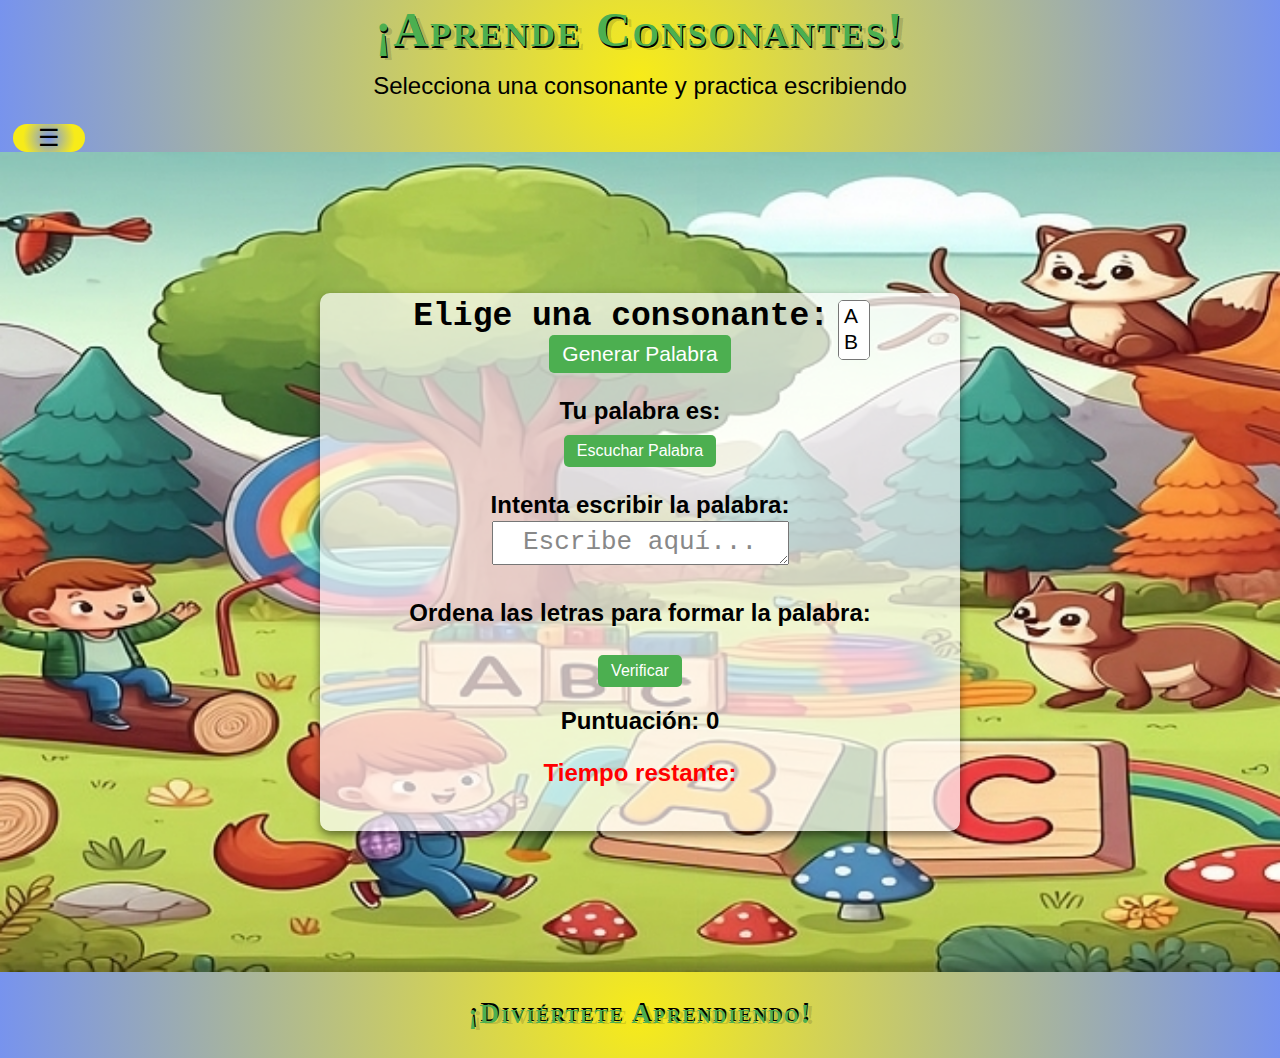
<file: index.html>
<!DOCTYPE html>
<html lang="es">
<head>
  <meta charset="UTF-8">
  <meta name="viewport" content="width=device-width, initial-scale=1.0">
  <title>Aprende Consonantes</title>
  <link rel="stylesheet" href="styles.css">
  <meta property="og:title" content="ConsoLandia">
  <meta property="og:description" content="Aprende todas las consonantes jugando...">
  <meta property="og:image" content="https://raw.githubusercontent.com/BetRsp/ConsoLandia/main/images_animadas/Consolandiaportada.png">
  <meta property="og:url" content="https://betrsp.github.io/ConsoLandia/">
</head>
<body>

  <header>
    <h1>¡Aprende Consonantes!</h1>
    <p>Selecciona una consonante y practica escribiendo</p>
    <nav class="menu">
      <div class="menu-toggle" id="menuToggle">
          ☰
      </div>
      <ul class="menu-items" id="menuItems">
          <li><a href="crucigrama.html"><i>🌍</i> Crucigramas</a></li>
          <li><a href="#"><i>💼</i> Busca Sílabas</a></li>
          <li><a href="#"><i>✉️</i> Ordena Oraciones</a></li>
          <li><a href="#"><i>🏠</i> Aprendamos Vocales</a></li>
          <li><a href="#"><i>🚀</i> Comprensión Lectora</a></li>
      </ul>
  </nav>
  </header>
  <main id="main-content">
    <div class="contenido-opaco">
    <div class="selector">
      <label for="consonante" id="label-consonante">Elige una consonante:</label>
      <select id="consonante" size="2">
        <option value="A">A</option>
        <option value="B">B</option>
        <option value="C">C</option>
        <option value="D">D</option>
        <option value="E">E</option>
        <option value="F">F</option>
        <option value="G">G</option>
        <option value="H">H</option>
        <option value="I">I</option>
        <option value="J">J</option>
        <option value="K">K</option>
        <option value="L">L</option>
        <option value="M">M</option>
        <option value="N">N</option>
        <option value="Ñ">Ñ</option>
        <option value="O">O</option>
        <option value="P">P</option>
        <option value="Q">Q</option>
        <option value="R">R</option>
        <option value="S">S</option>
        <option value="T">T</option>
        <option value="u">U</option>
        <option value="V">V</option>
        <option value="W">W</option>
        <option value="X">X</option>
        <option value="Y">Y</option>
        <option value="Z">Z</option>
      </select>
    <br>
    <button id="generar-palabra">Generar Palabra</button>
  </div>
  <div class="resultado">
    <p>Tu palabra es:</p>
    <h2 id="palabra"></h2>
    <img id="imagen-palabra" alt=" ">
    <button id="reproducir-audio">Escuchar Palabra</button>
  </div>
  <div class="practica">
    <p>Intenta escribir la palabra:</p>
    <textarea id="area-escritura" placeholder="Escribe aquí..."></textarea>
  </div>
  <div class="juego">
    <p>Ordena las letras para formar la palabra:</p>
    <div id="letras-contenedor"></div>
    <button id="verificar-orden">Verificar</button>
  </div>
  <p id="puntuacion">Puntuación: 0</p>
<div class="temporizador">
    <p>Tiempo restante: <span id="tiempo-restante"></span></p>
    <p id="mensaje-temporizador"></p>
  </div>
  <div id="modal-alerta" class="modal">
    <div class="modal-contenido">
      <span id="cerrar-modal" class="cerrar">&times;</span>
      <p id="mensaje-modal"></p>
    </div>
  </div>
  <audio id="audio-celebracion" src="images_animadas/ninosgritandosii.mp3"></audio>
  <img id="animacion-fuegos" src="images_animadas/fuegospirotecnicos.gif" alt="" style="display: none; width: 100%; max-height: 614px;">
  <audio id="sonido-error" src="images_animadas/sonidoincorrecto.mp3" preload="auto"></audio>

  </div>
</div>
</main>
<footer>
    <p>¡Diviértete aprendiendo!</p>
  </footer>
  <script src="script.js"></script>
</body>
</html>
</file>
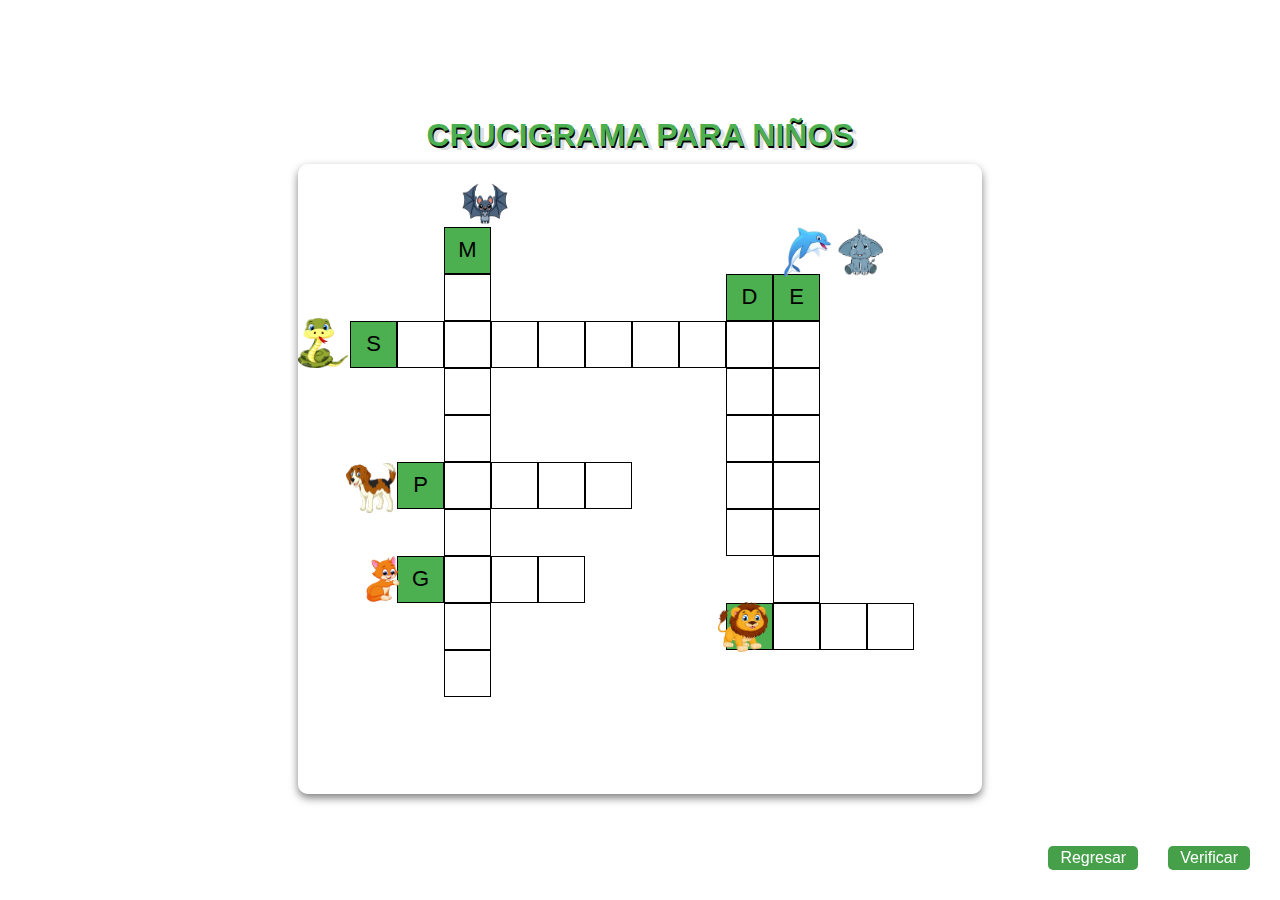
<file: crucigrama.html>
<!DOCTYPE html>
<html lang="es">
<head>
    <meta charset="UTF-8">
    <meta name="viewport" content="width=device-width, initial-scale=1.0">
    <title>Crucigrama de Animales</title>
    <style>

html, body {
    font-family: 'Comic Sans MS', sans-serif;
    margin: 0;
    padding: 0;
    width: 100vw;
    height: 100vh;
    overflow: hidden;
    position: relative;
}

.container {
    width: 100vw;
    height: 100vh;
    display: flex;
    flex-direction: column;
    align-items: center;
    justify-content: center;
}

h1 {
    text-align: center;
    margin: 0;
    padding: 10px 0;
    color: #4caf50;
    text-shadow: 1px 2px 0px #000000, 5px 4px 0px rgba(0,0,0,0.15);
}

#crucigrama {
    display: grid;
    grid-template-columns: repeat(12, clamp(25px, 5vw, 45px));
    grid-template-rows: repeat(11, clamp(25px, 5vw, 45px));
    gap: 2px;
    background-color: transparent;
    padding: 10px;
    max-width: 600px;
    margin: auto;
    margin-top: 11px;
    position: relative; 
}   

.cell {
    width: 100%;
    height: 100%;
    border: 1px solid #000;
    background-color: white;
    display: flex;
    justify-content: center;
    align-items: center;
    font-size: clamp(12px, 2vw, 22px);
}

.cell input {
    width: 100%;
    height: 100%;
    text-align: center;
    font-size: clamp(12px, 2vw, 22px);
    text-transform: uppercase;
    background: transparent;
    border: none;
}

.cell:empty {
            border: none;
            background-color: transparent;
        }



        .cell.inicial {
            background-color: #4caf50;
        }

        .cell input:focus {
            outline: none;
            background-color: #f0f0f0;
        }
      
        .animal-img {
    width: clamp(30px, 5vw, 50px);
    height: clamp(30px, 5vw, 50px);
    position: absolute; 
    z-index: 2;
}

.contenido-opaco {
  width: 35%;
  padding: 42px;
  background-color: rgba(255, 255, 255, 0.7);
  border-radius: 10px;
  box-shadow: 0px 4px 8px rgba(0, 0, 0, 0.5);
  max-width: 600px; 
  max-height: 80vh; 
}

@media (max-width: 480px) {
  .contenido-opaco {
      width: 90%; 
  }
}
  @media (min-width: 1024px) {
  .contenido-opaco {
      width: 50%; 
  }
}
.murcielago {
    top: -7%;
    left: 20%;
}

.serpiente {
    top: 19%;
    left: -7%;
}

.delfin {
    top: 2%;
    right: 18%;
}

.elefante {
    top: 2%;
    right: 9%;
}

.leon {
    top: 72%;
    left: 63%;
}

.gato {
    top: 63%;
    left: 3%;
}

.perro {
    top: 46%;
    left: 1%;
}

.modal {
display: none; 
position: fixed;
z-index: 1000;
left: 0;
top: 0;
width: 100%;
height: 100%;
overflow: auto;
background-color: rgba(0, 0, 0, 0.4); 
}

.modal-contenido {
width: 90%; 
max-width: 400px;
background-color: white;
margin: 15% auto;
padding: 20px;
border-radius: 10px;
width: 50%;
text-align: center;
box-shadow: 0 4px 8px rgba(0, 0, 0, 0.2);
}

.cerrar {
color: #aaa;
font-size: 28px;
font-weight: bold;
float: right;
cursor: pointer;
}
.cerrar:hover {
    color: black;
}

.emoticono {
    font-size: 1.5em;
    margin-right: 10px;
}
#animacion-fuegos {
  display: none; /* Solo se muestra dinámicamente */
  position: fixed; /* Para que esté fijo en la pantalla */
  top: 0;
  left: 0;
  width: 100vw; /* Ocupa todo el ancho */
  height: 100vh; /* Ocupa todo el alto */
  object-fit: cover; /* Evita distorsión de la imagen */
  margin: 0; /* Quita el margen */
  border-radius: 0; /* Asegura que no tenga bordes redondeados */
  filter: none; /* Quita sombras si aplican */
}

@media (max-width: 600px) {
  #animacion-fuegos {
    width: 100vw; /* 100% del ancho de la ventana */
    height: 100vh; /* 100% del alto de la ventana */
    position: fixed; /* Asegúrate de que esté fijo en la pantalla */
    top: 0;
    left: 0;
    object-fit: cover; /* Asegura que la animación no se deforme */
    display: block;
  }
}
    </style>
</head>
<body>
    <div class="container">
        <h1>CRUCIGRAMA PARA NIÑOS</h1>
    <div class="contenido-opaco">
        <div id="crucigrama"></div>
    </div>
    <div id="modal-alerta" class="modal">
        <div class="modal-contenido">
            <span id="cerrar-modal" class="cerrar">&times;</span>
            <p id="mensaje-modal"></p>
        </div>
    </div>
    <audio id="audio-celebracion" src="images_animadas/ninosgritandosii.mp3"></audio>
    <img id="animacion-fuegos" src="images_animadas/fuegospirotecnicos.gif" alt="" style="display: none; width: 100%; max-height: 614px;">
    <audio id="sonido-error" src="images_animadas/sonidoincorrecto.mp3" preload="auto"></audio>
    <script>
        const palabras = [
            { palabra: "MURCIELAGO", inicio: [0, 2], direccion: "V", img: "images_animadas/murcielago.png"},
            { palabra: "SERPIENTE", inicio: [2, 0], direccion: "H", img: "images_animadas/serpiente.png" },
            { palabra: "DELFIN", inicio: [1, 8], direccion: "V", img: "images_animadas/delfin.png" },
            { palabra: "ELEFANTE", inicio: [1, 9], direccion: "V", img: "images_animadas/elefante.png" },
            { palabra: "LEON", inicio: [8, 8], direccion: "H", img: "images_animadas/leon.png" },
            { palabra: "GATO", inicio: [7, 1], direccion: "H", img: "images_animadas/gato.png" },
            { palabra: "PERRO", inicio: [5, 1], direccion: "H", img: "images_animadas/perro.png" }
        ];

       function crearCrucigrama() {
    const crucigrama = document.getElementById('crucigrama');
    
    // Crear la cuadrícula del crucigrama
    for (let i = 0; i < 11; i++) {
        for (let j = 0; j < 12; j++) {
            const cell = document.createElement('div');
            cell.className = 'cell';
            cell.dataset.row = i;
            cell.dataset.col = j;
            crucigrama.appendChild(cell);
        }
    }

    // Agregar las imágenes de los animales
    palabras.forEach(palabra => {
        const img = document.createElement('img');
        img.src = palabra.img;
        img.className = `animal-img ${palabra.palabra.toLowerCase()}`;
        crucigrama.appendChild(img);
    });

    // Colocar las celdas interactivas evitando duplicación de vocales
    palabras.forEach(({ palabra, inicio, direccion }) => {
        const [row, col] = inicio;
        [...palabra].forEach((letra, index) => {
            if (letra !== ' ') {
                const posRow = direccion === 'V' ? row + index : row;
                const posCol = direccion === 'H' ? col + index : col;
                const cell = document.querySelector(
                    `.cell[data-row="${posRow}"][data-col="${posCol}"]`
                );

                if (cell) {
                    let existingInput = cell.querySelector("input");

                    if (existingInput) {
                        return; // Si ya hay una letra, la celda se omite
                    } else {
                        // Crear input si no existe
                        const input = document.createElement('input');
                        input.type = 'text';
                        input.maxLength = 1;
                        input.dataset.correcta = letra;

                        // Solo mostrar la letra inicial
                        if (index === 0) {
                            input.value = letra;
                            input.readOnly = true;
                            cell.classList.add('inicial');
                        }

                        // Evento para navegación automática
                        input.addEventListener('input', function() {
                            if (this.value.length === 1) {
                                moverSiguienteCelda(this, direccion);
                            }
                        });

                        // Evento para borrar y moverse atrás con Backspace
                        input.addEventListener('keydown', function(e) {
                            if (e.key === 'Backspace' && this.value === '') {
                                moverAnteriorCelda(this, direccion);
                                e.preventDefault();
                            }
                        });

                        cell.appendChild(input);
                    }
                }
            }
        });
    });

    // Agregar botones
    agregarBotones();
}

// Función para moverse a la siguiente celda automáticamente
function moverSiguienteCelda(input, direccion) {
    let cell = input.parentElement;
    let row = parseInt(cell.dataset.row);
    let col = parseInt(cell.dataset.col);
    let siguiente;

    do {
        if (direccion === 'V') {
            row++;
        } else {
            col++;
        }
        siguiente = document.querySelector(`.cell[data-row="${row}"][data-col="${col}"] input`);
    } while (siguiente && siguiente.value);

    if (siguiente) siguiente.focus();
}

// Función para moverse a la celda anterior cuando se presiona Backspace
function moverAnteriorCelda(input, direccion) {
    let cell = input.parentElement;
    let row = parseInt(cell.dataset.row);
    let col = parseInt(cell.dataset.col);
    let anterior;

    do {
        if (direccion === 'V') {
            row--;
        } else {
            col--;
        }
        anterior = document.querySelector(`.cell[data-row="${row}"][data-col="${col}"] input`);
    } while (anterior && anterior.readOnly);

    if (anterior) {
        anterior.value = ''; // Borra la celda anterior si no es fija
        anterior.focus();
    }
}

// Función para verificar si las palabras ingresadas son correctas
function verificarCrucigrama() {
    let correcto = true;
    let celdasIncorrectas = 0;

    document.querySelectorAll('.cell input').forEach(input => {
        if (input.value.toUpperCase() !== input.dataset.correcta) {
            correcto = false;
            if (!input.readOnly) { // Solo contar celdas no readonly
                celdasIncorrectas++;
            }
        }
    });

    if (correcto) {
        mostrarModal("¡Felicidades! Has completado el crucigrama correctamente. 🎉", "✅");
    } else {
        mostrarModal(`Hay ${celdasIncorrectas} letras incorrectas. ¡Sigue intentando!`, "❌");
    }
}

// Función para mostrar el modal
function mostrarModal(mensaje, emoji = "") {
    const modal = document.getElementById("modal-alerta");
    const mensajeModal = document.getElementById("mensaje-modal");
    const animacionFuegos = document.getElementById("animacion-fuegos");
    const audioCelebracion = document.getElementById("audio-celebracion");
    const sonidoError = document.getElementById("sonido-error");

    mensajeModal.innerHTML = `<span class="emoticono">${emoji}</span> ${mensaje}`;
    modal.style.display = "block";

    if (mensaje.includes("¡Felicidades!")) {
        animacionFuegos.style.display = "block";
        audioCelebracion.play().catch(error => console.error("Error playing celebration:", error));
    } else {
        animacionFuegos.style.display = "none";
        sonidoError.play().catch(error => console.error("Error playing error sound:", error));
    }

    // Cerrar modal con el botón X
    document.getElementById("cerrar-modal").onclick = () => {
        modal.style.display = "none";
        animacionFuegos.style.display = "none";
        audioCelebracion.pause();
        audioCelebracion.currentTime = 0;
    };

    // Cerrar modal haciendo clic fuera
    window.onclick = (event) => {
        if (event.target === modal) {
            modal.style.display = "none";
            animacionFuegos.style.display = "none";
            audioCelebracion.pause();
            audioCelebracion.currentTime = 0;
        }
    };
}

// Función de inicialización que debe ejecutarse cuando la página carga
function inicializarModal() {
    // Agregar estilos
    const styleSheet = document.createElement("style");
    styleSheet.textContent = modalStyles;
    document.head.appendChild(styleSheet);

    // Agregar HTML del modal
    document.body.insertAdjacentHTML('beforeend', modalHTML);
}

// Agregar la inicialización al window.onload existente
const originalOnload = window.onload;
window.onload = function() {
    if (originalOnload) {
        originalOnload();
    }
    crearCrucigrama();
    inicializarModal();
};

// Función para agregar botones de "Regresar" y "Verificar"
function agregarBotones() {
    const contenedorBotones = document.createElement('div');
    contenedorBotones.style.textAlign = 'center';
    contenedorBotones.style.position = 'fixed';
    contenedorBotones.style.bottom = '20px';
    contenedorBotones.style.right = '20px';
    contenedorBotones.style.display = 'flex';
    contenedorBotones.style.gap = '10px'; // Espaciado entre botones
    contenedorBotones.style.zIndex = '1000';  // Para estar por encima de todo

    // Detectar si es Android
    const esAndroid = /Android/i.test(window.navigator.userAgent);
    if (esAndroid) {
        contenedorBotones.style.marginTop = '10px'; // Ajuste específico para Android
    } else {
        contenedorBotones.style.marginTop = '-66px'; // Mantener para web
    }

    // Botón de Regresar
    const btnRegresar = document.createElement('button');
    btnRegresar.textContent = 'Regresar';
    btnRegresar.style.margin = '10px';
    btnRegresar.style.backgroundColor = '#45a049';
    btnRegresar.style.color = 'white';
    btnRegresar.style.padding = '3px 12px';
    btnRegresar.style.border = 'none';
    btnRegresar.style.borderRadius = '5px';
    btnRegresar.style.cursor = 'pointer';
    btnRegresar.style.fontSize = '16px';
    btnRegresar.style.transition = 'background 0.3s';

    btnRegresar.addEventListener('mouseover', () => btnRegresar.style.backgroundColor = '#3d8b40');
    btnRegresar.addEventListener('mouseout', () => btnRegresar.style.backgroundColor = '#45a049');
    btnRegresar.onclick = () => window.location.href = 'index.html';

    // Botón de Verificar
    const btnVerificar = document.createElement('button');
    btnVerificar.textContent = 'Verificar';
    btnVerificar.style.margin = '10px';
    btnVerificar.style.backgroundColor = '#45a049';
    btnVerificar.style.color = 'white';
    btnVerificar.style.padding = '3px 12px';
    btnVerificar.style.border = 'none';
    btnVerificar.style.borderRadius = '5px';
    btnVerificar.style.cursor = 'pointer';
    btnVerificar.style.fontSize = '16px';
    btnVerificar.style.transition = 'background 0.3s';

    btnVerificar.addEventListener('mouseover', () => btnVerificar.style.backgroundColor = '#3d8b40');
    btnVerificar.addEventListener('mouseout', () => btnVerificar.style.backgroundColor = '#45a049');
    btnVerificar.onclick = verificarCrucigrama;

    // Agregar botones al contenedor
    contenedorBotones.appendChild(btnRegresar);
    contenedorBotones.appendChild(btnVerificar);

    // Agregar los botones justo después del crucigrama
    const crucigrama = document.getElementById('crucigrama');
    crucigrama.parentNode.insertBefore(contenedorBotones, crucigrama.nextSibling);

    // Agregar modal de felicitaciones
    agregarModal();
}

// Función para agregar el modal de felicitaciones
function agregarModal() {
    const modal = document.createElement('div');
    modal.id = 'modalFelicitaciones';
    modal.style.display = 'none';
    modal.style.position = 'fixed';
    modal.style.top = '50%';
    modal.style.left = '50%';
    modal.style.transform = 'translate(-50%, -50%)';
    modal.style.background = 'white';
    modal.style.padding = '20px';
    modal.style.borderRadius = '10px';
    modal.style.boxShadow = '0px 0px 10px rgba(0, 0, 0, 0.3)';
    modal.innerHTML = `
        <h2>¡Felicidades!</h2>
        <p>Has completado el crucigrama correctamente. ¡Bien hecho!</p>
        <button onclick="document.getElementById('modalFelicitaciones').style.display = 'none'">Cerrar</button>
    `;
    document.body.appendChild(modal);
}

window.onload = crearCrucigrama;

function ajustarAltura() {
    document.documentElement.style.setProperty('--vh', `${window.innerHeight * 0.01}px`);
    document.body.style.height = 'calc(var(--vh) * 100)';
}

window.addEventListener('resize', ajustarAltura);
ajustarAltura(); // Se ejecuta al cargar


    </script>
</body>
</html>
</file>
<file: styles.css>
body {
  font-family: 'Comic Sans MS', sans-serif;
  background-color: white;
  color: black;
  text-align: center;
  margin: 0;
  padding: 0;
  display: flex;
  flex-direction: column;
  min-height: 100vh;
}

#main-content {
  width: auto;
  min-height: calc(100vh - 120px); 
  background-image: url('images_animadas/consolandia17.jpeg'); 
  background-size: cover;
  background-position: center;
  background-repeat: no-repeat;
  display: flex;
  justify-content: center;
  align-items: center;
  overflow: hidden; 
}

.contenido-opaco {
  width: 35%;
  padding: 20px;
  background-color: rgba(255, 255, 255, 0.7);
  border-radius: 10px;
  box-shadow: 0px 4px 8px rgba(0, 0, 0, 0.5);
  max-width: 600px; 
  max-height: 80vh; 
  overflow-y: auto; 
}

.selector,
.resultado,
.practica,
.temporizador,
.juego {
  margin-bottom: 20px;
}

header {
  background: rgb(247,235,25);
  background: radial-gradient(circle, rgba(247,235,25,1) 0%, rgba(119,147,238,1) 100%); 
  padding: 0px;
 
}

header h1 {
  color: #4caf50;
  font-weight: bold;
  font-size: 36px;
  margin-top: 0px;
  text-align: center;
  padding: 2px 0;
  box-shadow: 0 -9px 8px rgba(0, 0, 0, 0.2);
  text-shadow: 1px 2px 0px #000000, 5px 4px 0px rgba(0,0,0,0.15);
  font-family: Lucida Console;
  letter-spacing: 2px;
  word-spacing: 0px;
  text-decoration: none;
  font-style: normal;
  font-variant: small-caps;
  text-transform: capitalize;
  
  
}
header p {
  font-size: 1.5rem;
  margin-top: -19px;
}
main {
  padding: 20px;
}

.selector, .resultado, .practica {
  margin: 20px auto;
  max-width: 600px;
}
#consonante {
  font-size: 1.0em; 
  padding: 3px; 
  width: auto; 
  border-radius: 5px;
  overflow-y: auto; 
  height: auto;
  margin-bottom: -31px;
}

.selector{
  font-size: 21px;
  color: black;
  margin-top: -15px;
}
#label-consonante {
  font-size: 33px;
  font-family: monospace;
  padding: 3px;
  color: black;
  font-weight: bold;
}
#label{
  font-size: 1.0em; 
  font-weight: bold;
  color: #333; 
}
.resultado h2 {
  font-size: 3rem; 
  color: #333; 
  text-align: center; 
  margin: 10px 0; 
  font-family: monospace;
}
#imagen-palabra {
  max-width: 100%; 
  max-height: 15vh; 
  object-fit: contain; 
  display: none;
}

.resultado p {
  font-size: 1.5rem;
  margin-bottom: 10px;
  color: black;
  font-weight: bold;
}
.practica p {
  font-size: 1.5rem;
  margin-bottom: 2px;
  color: black;
  font-weight: bold;
}
textarea {
  width: 100%;
  height: auto;
  font-size: 2.5em;
  text-align: center;

}
@media (max-width: 480px) {
  .contenido-opaco {
      width: 90%; 
  }
  textarea {
      font-size: 2em; 
  }
  header h1 {
      font-size: 24px; 
  }
}

@media (min-width: 1024px) {
  .contenido-opaco {
      width: 50%; 
  }
  header h1 {
      font-size: 48px; 
  }
}


#area-escritura::placeholder {
  font-size: 26px; 
  color: #888; 
  text-align: center; 
  line-height: 37px; 
}

#area-escritura {
  height: 38px;
  width: 291px;
}

#puntuacion {
  font-size: 24px; 
  font-weight: bold;
  color: black; 
  text-align: center;
  margin-top: 20px; 
  
}

button {
  background-color: #4caf50;
  color: white;
  border: none;
  padding: 7px 13px;
  font-size: 1em;
  cursor: pointer;
  border-radius: 5px;
 
}

button:hover {
  background-color: #45a049;
}

footer {
  color: #4caf50;
  font-weight: bold;
  font-size: 1.7rem;
  background: rgb(247,235,25);
  background: radial-gradient(circle, rgba(247,235,25,1) 0%, rgba(119,147,238,1) 100%); 
  text-align: center;
  box-shadow: 0 -9px 8px rgba(0, 0, 0, 0.2);
  text-shadow: 1px -2px 0px #000000, 5px 1px 0px rgba(0,0,0,0.15);
  font-family: Lucida Console;
  letter-spacing: 2px;
  word-spacing: 0px;
  text-decoration: none;
  font-style: normal;
  font-variant: small-caps;
  text-transform: capitalize;
  width: 100%;
  margin: 0;
  padding: 0;
  box-sizing: border-box;
}

@media (max-width: 768px) {
  main {
    padding: 10px;
  }
}

img {
  max-width: 100%;
  height: auto;
  margin: 10px auto;
  display: block;
  filter: drop-shadow(1px 1px 20px orange);
  border-radius: 10px;
}

.juego {
  margin-top: 30px;
}
.juego p {
  font-size: 1.5rem;
  margin-bottom: -12px;
  color: black;
  font-weight: bold;
}
#letras-contenedor {
  display: flex;
  gap: 10px;
  justify-content: center;
  margin: 20px 0;
  font-size: 24px;
  font-family: monospace;
  flex-wrap: wrap;
}

#letras-contenedor span {
  padding: 10px;
  border: 2px solid #4caf50;
  border-radius: 5px;
  background-color: #fff;
  cursor: grab;
}

#letras-contenedor span.dragging {
  opacity: 0.5;
}
.temporizador {
  margin-top: 20px;
  font-size: 1.5em;
  color: red;
  font-weight: bold;
}
/* Estilo del fondo del modal */
.modal {
display: none; 
position: fixed;
z-index: 1000;
left: 0;
top: 0;
width: 100%;
height: 100%;
overflow: auto;
background-color: rgba(0, 0, 0, 0.4); 
}

/* Contenedor del contenido del modal */
.modal-contenido {
width: 90%; 
max-width: 400px;
background-color: white;
margin: 15% auto;
padding: 20px;
border-radius: 10px;
width: 50%;
text-align: center;
box-shadow: 0 4px 8px rgba(0, 0, 0, 0.2);
}

/* Botón para cerrar el modal */
.cerrar {
color: #aaa;
font-size: 28px;
font-weight: bold;
float: right;
cursor: pointer;
}

.cerrar:hover,
.cerrar:focus {
color: black;
}

/* Texto del modal */
#mensaje-modal {
font-size: 18px;
line-height: 1.5;
}

/* Personalización con emojis */
.emoticono {
font-size: 30px;
}

#animacion-fuegos {
  display: none; /* Solo se muestra dinámicamente */
  position: fixed; /* Para que esté fijo en la pantalla */
  top: 0;
  left: 0;
  width: 100vw; /* Ocupa todo el ancho */
  height: 100vh; /* Ocupa todo el alto */
  object-fit: cover; /* Evita distorsión de la imagen */
  margin: 0; /* Quita el margen */
  border-radius: 0; /* Asegura que no tenga bordes redondeados */
  filter: none; /* Quita sombras si aplican */
}

@media (max-width: 600px) {
  #animacion-fuegos {
    width: 100vw; /* 100% del ancho de la ventana */
    height: 100vh; /* 100% del alto de la ventana */
    position: fixed; /* Asegúrate de que esté fijo en la pantalla */
    top: 0;
    left: 0;
    object-fit: cover; /* Asegura que la animación no se deforme */
    display: block;
  }
}
.menu {
  background: rgb(119,147,238);
  background: radial-gradient(circle, rgba(119,147,238,1) 0%, rgba(247,235,25,1) 67%); 
  padding: 0px;
  position: relative;
  width: 72px;
  border-radius: 15px;
  margin-left: 13px;
}

.menu-toggle {
  font-size: 24px;
  color: black;
  cursor: pointer;
}

.menu-items {
  list-style: none;
  padding: 0;
  margin: 0;
  display: none; /* Oculto por defecto */
  background: rgb(119,147,238);
  position: absolute;
  top: 34px;
  left: 0;
  width: 200px;
  border-radius: 5px;
  box-shadow: 0px 4px 6px rgba(0, 0, 0, 0.1);
}

.menu-items li {
  border-bottom: 1px solid rgba(255, 255, 255, 0.2);
}

.menu-items li:last-child {
  border-bottom: none;
}

.menu-items a {
  display: flex;
  align-items: center;
  text-decoration: none;
  color: black;
  padding: 12px 5px;
  transition: background 0.3s;
}

.menu-items a i {
  margin-right: 10px;
}

.menu-items a:hover {
  background: #f7eb19
}

/* Mostrar el menú cuando se activa la clase */
.menu:hover .menu-items {
  display: block;
}
</file>
